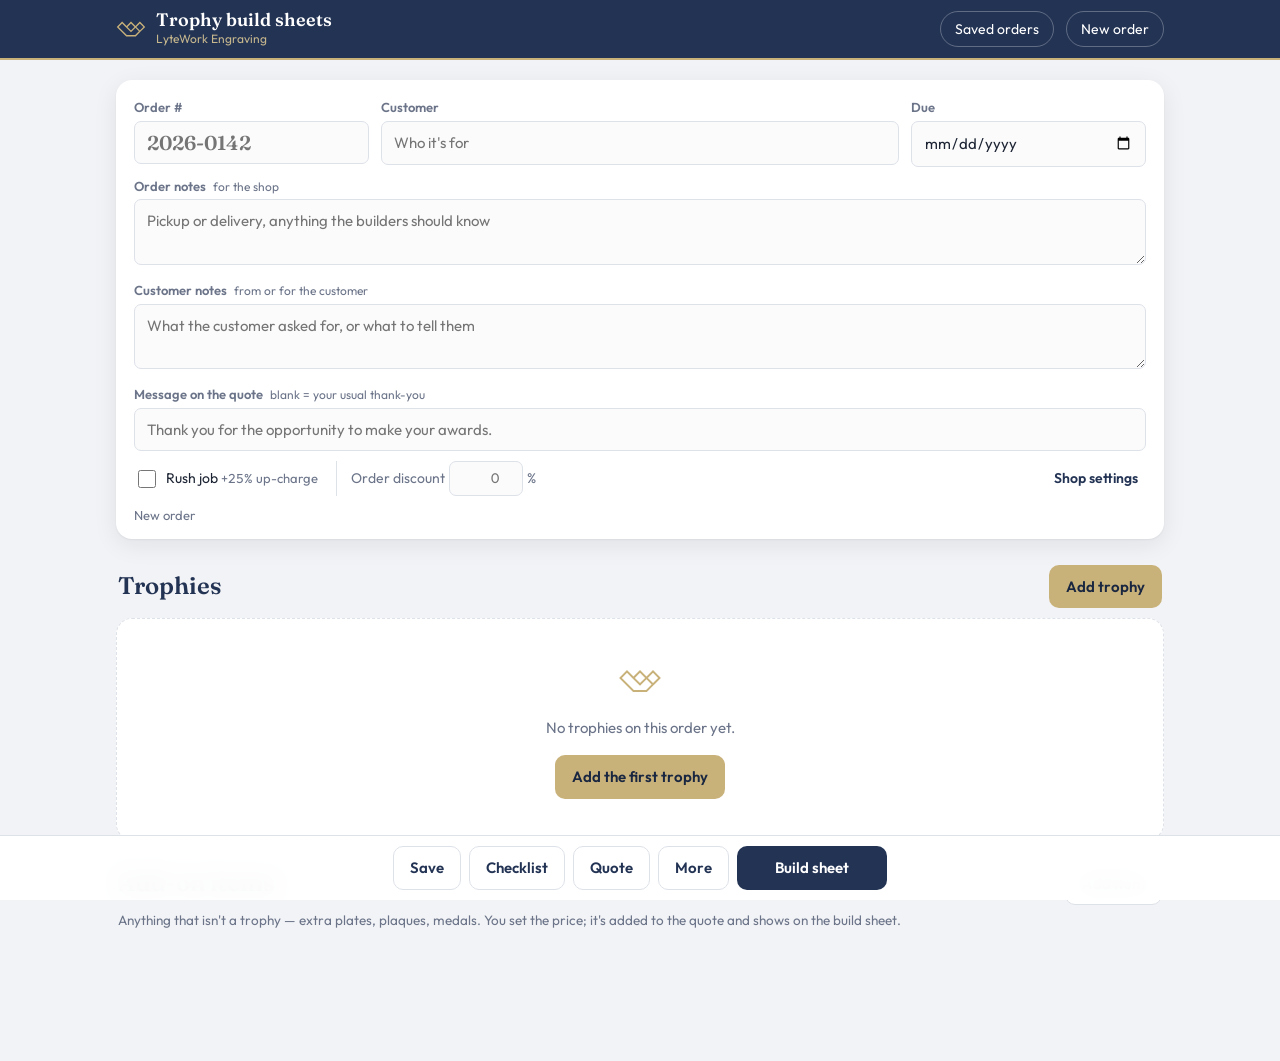
<file: index.html>
<!DOCTYPE html>
<html lang="en">
<head>
<meta charset="UTF-8">
<meta name="viewport" content="width=device-width, initial-scale=1, viewport-fit=cover">
<meta name="theme-color" content="#233354">
<meta name="robots" content="noindex, nofollow">
<meta name="apple-mobile-web-app-capable" content="yes">
<meta name="apple-mobile-web-app-status-bar-style" content="black-translucent">
<title>Trophy build sheets — LyteWork Engraving</title>
<link rel="icon" href="assets/favicon.ico">
<link rel="preconnect" href="https://fonts.googleapis.com">
<link rel="preconnect" href="https://fonts.gstatic.com" crossorigin>
<link href="https://fonts.googleapis.com/css2?family=Fraunces:opsz,wght@9..144,500;9..144,600;9..144,700&family=Outfit:wght@400;500;600;700&display=swap" rel="stylesheet">
<link rel="stylesheet" href="css/app.css">
</head>
<body>

<header class="bar">
  <div class="bar-in">
    <a class="brand" href="./" aria-label="Trophy build sheets home">
      <svg viewBox="0 0 5000 5000" aria-hidden="true"><path id="crownPath" d=""/></svg>
      <span><b>Trophy build sheets</b><small>LyteWork Engraving</small></span>
    </a>
    <button class="bar-btn" id="btnOrders"><span class="lg">Saved </span>orders</button>
    <button class="bar-btn" id="btnNew">New<span class="lg"> order</span></button>
  </div>
</header>

<main class="wrap" id="orderView">
  <section class="ticket" aria-label="Order details">
    <div class="ticket-row">
      <label class="fld fld-no"><span>Order #</span><input id="fNo" autocomplete="off" placeholder="2026-0142"></label>
      <label class="fld fld-cust"><span>Customer</span><input id="fCust" autocomplete="off" placeholder="Who it's for"></label>
      <label class="fld fld-due"><span>Due</span><input id="fDue" type="date"></label>
    </div>
    <label class="fld"><span>Order notes <small class="fld-hint">for the shop</small></span><textarea id="fNotes" rows="2" placeholder="Pickup or delivery, anything the builders should know"></textarea></label>
    <label class="fld"><span>Customer notes <small class="fld-hint">from or for the customer</small></span><textarea id="fCustNotes" rows="2" placeholder="What the customer asked for, or what to tell them"></textarea></label>
    <label class="fld"><span>Message on the quote <small class="fld-hint">blank = your usual thank-you</small></span><input id="fQuoteMsg" autocomplete="off" placeholder="Thank you for the opportunity to make your awards."></label>
    <div class="price-row">
      <label class="toggle"><input type="checkbox" id="fRush"><span>Rush job <small id="rushPct">+25% up-charge</small></span></label>
      <label class="rate">Order discount <input id="fDisc" type="number" inputmode="decimal" min="0" max="100" step="1" placeholder="0"><span>%</span></label>
      <button class="btn-text" id="btnSettings" type="button">Shop settings</button>
    </div>
    <div class="save-state" id="saveState"></div>
  </section>

  <div class="sec-head">
    <h2>Trophies <span id="trophyCount"></span></h2>
    <button class="btn btn-accent" id="btnAdd">Add trophy</button>
  </div>
  <div id="trophyList"></div>
  <section id="addonSection"><div class="sec-head"><h2>Add-on items <span id="addonCount"></span></h2><button class="btn btn-quiet" id="btnAddon">Add item</button></div><p class="addon-hint">Anything that isn't a trophy — extra plates, plaques, medals. You set the price; it's added to the quote and shows on the build sheet.</p><div id="addonList"></div></section>
  <div id="pickPreview"></div>
</main>

<nav class="actionbar" aria-label="Order actions">
  <button class="btn btn-quiet" id="btnSave">Save</button>
  <button class="btn btn-quiet" id="btnChecklist">Checklist</button>
  <button class="btn btn-quiet" id="btnQuote">Quote</button>
  <button class="btn btn-quiet" id="btnMore" aria-haspopup="menu">More</button>
  <button class="btn btn-primary" id="btnSheet">Build sheet</button>
</nav>

<section class="editor" id="editor" hidden aria-label="Edit trophy">
  <header class="ed-bar">
    <button class="ed-back" id="edBack"><svg viewBox="0 0 24 24" fill="none" stroke="currentColor" stroke-width="2.4" aria-hidden="true"><path d="M15 5l-7 7 7 7"/></svg>Order</button>
    <h2 id="edTitle">Trophy</h2>
    <button class="btn btn-accent" id="edDone">Done</button>
  </header>
  <div class="ed-body">
    <div class="ed-stage">
      <div class="ed-render" id="edRender"></div>
      <p class="ed-height" id="edHeight"></p>
    </div>
    <div class="ed-form" id="edForm"></div>
  </div>
</section>

<input type="file" id="importFile" accept=".json,application/json" hidden>
<div id="layer"></div>

<script type="module" src="js/app.js"></script>
</body>
</html>
</file>
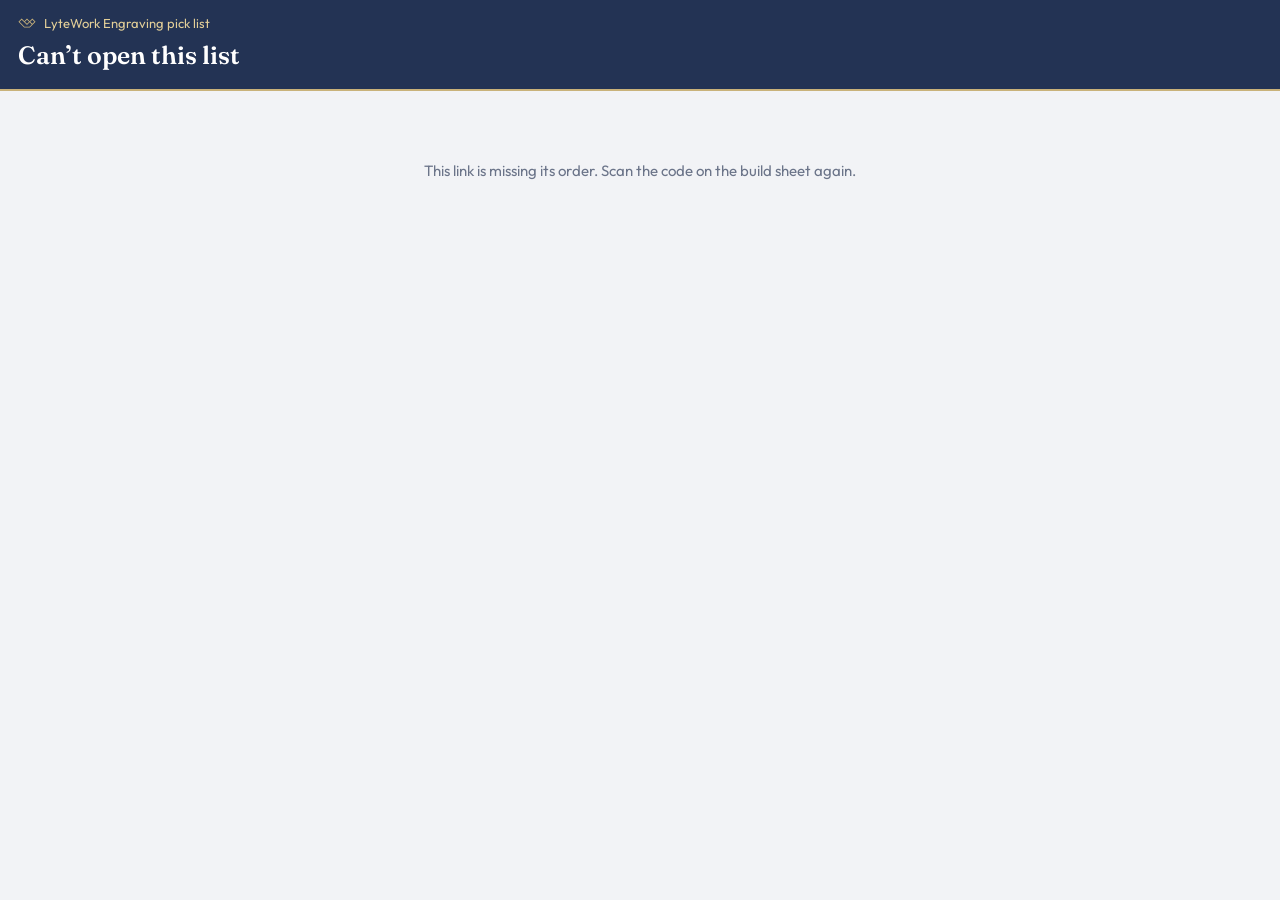
<file: checklist.html>
<!DOCTYPE html>
<html lang="en">
<head>
<meta charset="UTF-8">
<meta name="viewport" content="width=device-width, initial-scale=1, viewport-fit=cover">
<meta name="theme-color" content="#233354">
<meta name="robots" content="noindex, nofollow">
<title>Pick list — LyteWork Engraving</title>
<link rel="icon" href="assets/favicon.ico">
<link rel="preconnect" href="https://fonts.googleapis.com">
<link rel="preconnect" href="https://fonts.gstatic.com" crossorigin>
<link href="https://fonts.googleapis.com/css2?family=Fraunces:opsz,wght@9..144,600&family=Outfit:wght@400;500;600;700&display=swap" rel="stylesheet">
<link rel="stylesheet" href="css/app.css">
</head>
<body class="ck-body">
<header class="ck-head" id="ckHead"><div class="ck-brand"><svg viewBox="0 0 5000 5000" aria-hidden="true"><path id="crownPath" d=""/></svg>LyteWork Engraving pick list</div><h1>Loading…</h1></header>
<main class="ck-wrap" id="ckMain"></main>
<script type="module" src="js/checklist.js"></script>
</body>
</html>
</file>
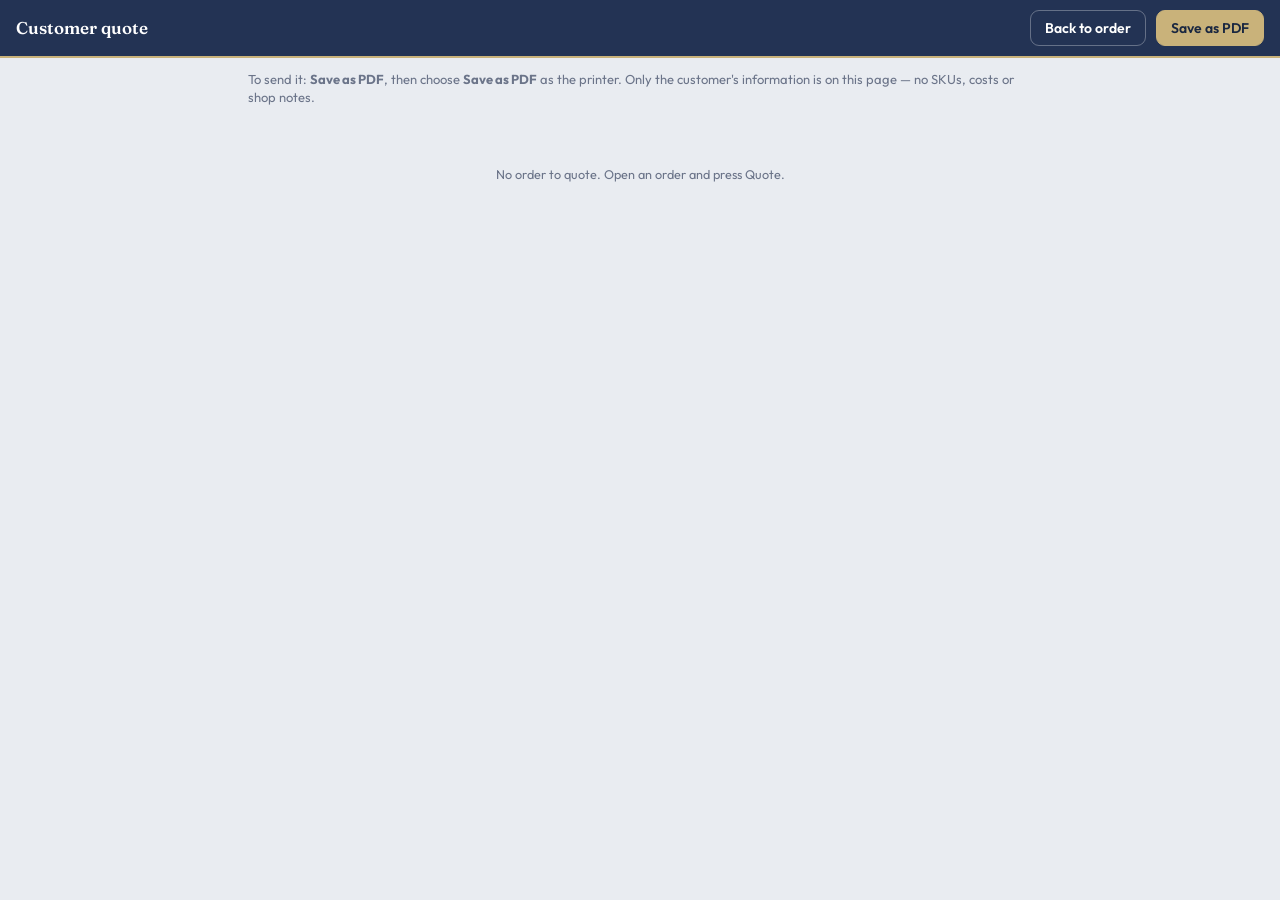
<file: quote.html>
<!DOCTYPE html>
<html lang="en">
<head>
<meta charset="UTF-8">
<meta name="viewport" content="width=device-width, initial-scale=1">
<meta name="robots" content="noindex, nofollow">
<title>Quote — LyteWork Engraving</title>
<link rel="icon" href="assets/favicon.ico">
<link rel="preconnect" href="https://fonts.googleapis.com">
<link rel="preconnect" href="https://fonts.gstatic.com" crossorigin>
<link href="https://fonts.googleapis.com/css2?family=Fraunces:opsz,wght@9..144,500;9..144,600;9..144,700&family=Outfit:wght@400;500;600;700&display=swap" rel="stylesheet">
<link rel="stylesheet" href="css/quote.css">
</head>
<body class="q-body">
<div class="toolbar no-print">
  <b>Customer quote</b>
  <a href="./">Back to order</a>
  <button class="go" id="btnPrint">Save as PDF</button>
</div>
<p class="tip no-print">To send it: <b>Save as PDF</b>, then choose <b>Save as PDF</b> as the printer. Only the customer's information is on this page — no SKUs, costs or shop notes.</p>
<div id="q"><p class="q-msg">Loading…</p></div>
<script>
  // plain script, so this works even if something else on the page fails
  document.getElementById('btnPrint').onclick = () => window.print();
</script>
<script type="module">
  import { quoteHTML } from './js/quote.js';
  import { normalizeOrder, applySettings, itemInfo } from './js/engine.js';
  import { measure } from './js/artfit.js';
  import { ART } from './js/data/figures.js';
  const box = document.getElementById('q');
  try {
    const data = JSON.parse(localStorage.getItem('tbs:quote') || 'null');
    if (!data) throw new Error('No order to quote. Open an order and press Quote.');
    if (data.settings) applySettings(data.settings);
    const order = normalizeOrder(data.order).order;
    document.title = `Quote${order.orderNo ? ' ' + order.orderNo : ''}${order.customer ? ' — ' + order.customer : ''} — LyteWork Engraving`;
    const urls = [ART.cup, ART.eagle, ...order.trophies.flatMap(t => [t.figure, t.trim, t.middle].map(r => (itemInfo(r) || {}).url))];
    await measure(urls, { timeout: 4000 });
    box.innerHTML = quoteHTML(order);
  } catch (e) {
    box.innerHTML = `<p class="q-msg">${String(e.message).replace(/</g, '&lt;')}</p>`;
  }
</script>
</body>
</html>
</file>
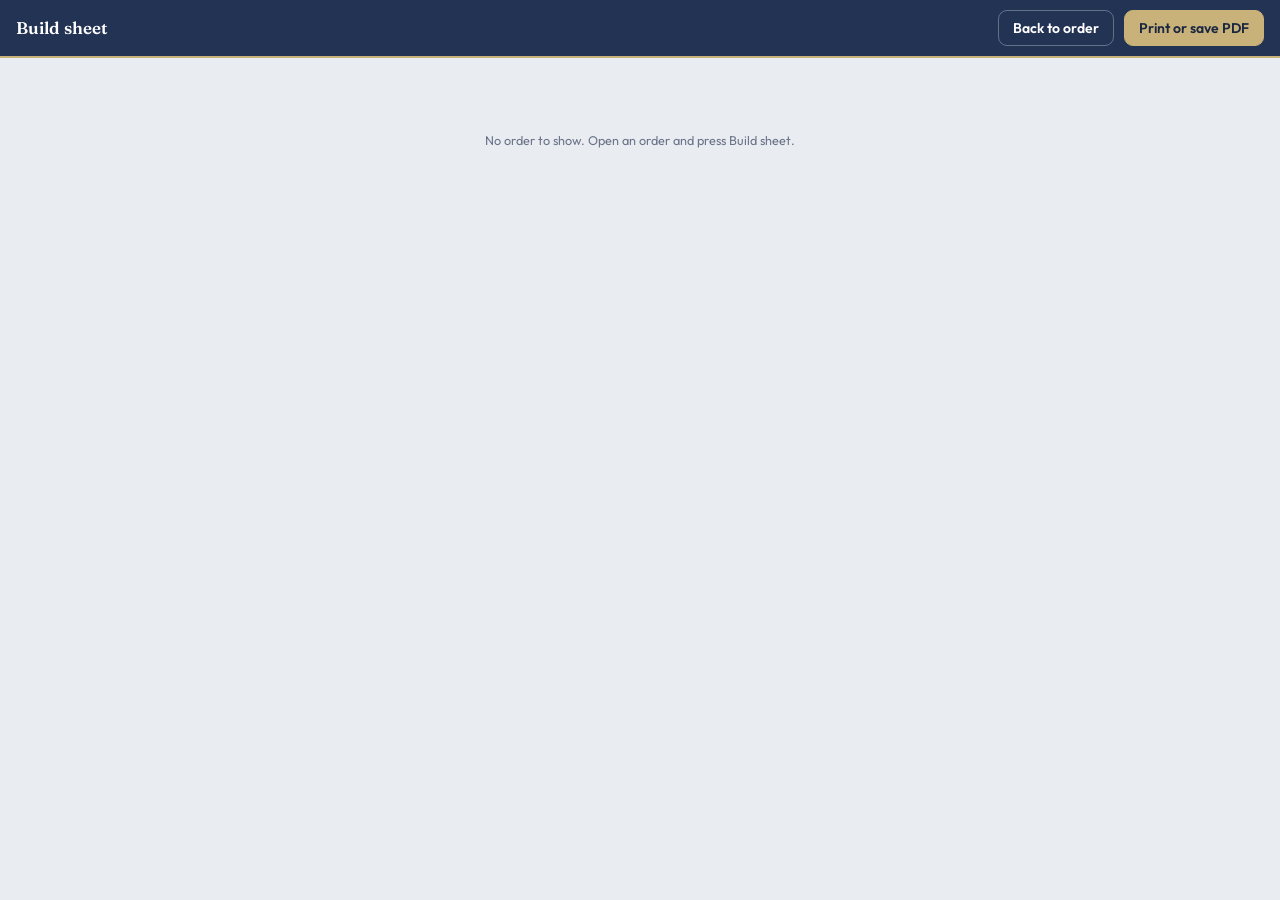
<file: sheet.html>
<!DOCTYPE html>
<html lang="en">
<head>
<meta charset="UTF-8">
<meta name="viewport" content="width=device-width, initial-scale=1">
<meta name="robots" content="noindex, nofollow">
<title>Build sheet — LyteWork Engraving</title>
<link rel="icon" href="assets/favicon.ico">
<link rel="preconnect" href="https://fonts.googleapis.com">
<link rel="preconnect" href="https://fonts.gstatic.com" crossorigin>
<link href="https://fonts.googleapis.com/css2?family=Fraunces:opsz,wght@9..144,500;9..144,600;9..144,700&family=Outfit:wght@400;500;600;700&display=swap" rel="stylesheet">
<link rel="stylesheet" href="css/sheet.css">
<style>
  .toolbar{ position:fixed; top:0; left:0; right:0; z-index:10; display:flex; align-items:center; gap:10px; padding:10px 16px;
    background:#233354; border-bottom:2px solid #c9b27a; color:#fff; font-family:var(--body); }
  .toolbar b{ font-family:var(--display); font-weight:600; font-size:17px; margin-right:auto; }
  .toolbar a,.toolbar button{ font:600 14px var(--body); border-radius:9px; padding:8px 14px; text-decoration:none; border:1px solid rgba(255,255,255,.3); background:transparent; color:#fff; cursor:pointer; }
  .toolbar button.go{ background:#c9b27a; color:#1a2740; border-color:#c9b27a; }
  .sheet-msg{ max-width:520px; margin:60px auto; text-align:center; font-family:var(--body); color:#6b7489; }
</style>
</head>
<body class="sheet-body">
<div class="toolbar no-print">
  <b>Build sheet</b>
  <a href="./">Back to order</a>
  <button class="go" id="btnPrint">Print or save PDF</button>
</div>
<div id="sheet"><p class="sheet-msg">Loading…</p></div>
<script>
  // plain script, so Print works even if something else on the page fails
  document.getElementById('btnPrint').onclick = () => window.print();
</script>
<script type="module">
  import { buildSheetHTML } from './js/buildsheet.js';
  import { decodeOrder } from './js/codec.js';
  import { normalizeOrder, applySettings, itemInfo } from './js/engine.js';
  import { measure } from './js/artfit.js';
  import { ART } from './js/data/figures.js';
  const box = document.getElementById('sheet');
  try {
    let order, checklistUrl = '';
    const hash = location.hash.slice(1);
    if (hash) {
      order = await decodeOrder(hash.replace(/^d=/, ''));
      checklistUrl = new URL('checklist.html', location.href).href + '#' + hash.replace(/^d=/, '');
    } else {
      const data = JSON.parse(localStorage.getItem('tbs:sheet') || 'null');
      if (!data) throw new Error('No order to show. Open an order and press Build sheet.');
      if (data.settings) applySettings(data.settings);
      order = normalizeOrder(data.order).order;
      checklistUrl = data.checklistUrl || '';
    }
    document.title = `Build sheet${order.orderNo ? ' ' + order.orderNo : ''}${order.customer ? ' — ' + order.customer : ''}`;
    // measure the figure pictures first so they sit right on their cups and columns
    const urls = [ART.cup, ART.eagle, ...order.trophies.flatMap(t => [t.figure, t.trim, t.middle].map(r => (itemInfo(r) || {}).url))];
    await measure(urls, { timeout: 4000 });
    box.innerHTML = buildSheetHTML(order, { checklistUrl });
  } catch (e) {
    box.innerHTML = `<p class="sheet-msg">${String(e.message).replace(/</g, '&lt;')}</p>`;
  }
</script>
</body>
</html>
</file>
<file: css/app.css>
/* ==========================================================================
   Trophy Build Sheets — app styles
   ========================================================================== */
:root{
  --navy:#233354; --navy-deep:#1a2740; --navy-soft:#34466e;
  --gold:#c9b27a; --gold-bright:#e3cf98; --gold-soft:#f3ecd9; --gold-deep:#8f7440;
  --ink:#1d2433; --muted:#6b7489; --line:#dde1e8; --line-soft:#eceef2;
  --paper:#f2f3f6; --white:#fff; --warn:#9a5b12; --warn-bg:#fdf4e4; --ok:#2f6f4a; --danger:#a13a2c;
  --display:'Fraunces',Georgia,serif;
  --body:'Outfit',-apple-system,BlinkMacSystemFont,'Segoe UI',sans-serif;
  --r-lg:16px; --r:10px; --r-sm:7px;
  --shadow:0 1px 2px rgba(20,30,55,.06),0 6px 24px rgba(20,30,55,.08);
  --ease:.2s cubic-bezier(.4,.1,.2,1);
  --bar-h:58px;
}
*{ box-sizing:border-box; }
html{ -webkit-text-size-adjust:100%; }
body{ margin:0; font-family:var(--body); font-size:15px; line-height:1.45; color:var(--ink); background:var(--paper);
  font-variant-numeric:tabular-nums; }
button,input,select,textarea{ font:inherit; color:inherit; }
button{ cursor:pointer; }
:focus-visible{ outline:2.5px solid var(--gold); outline-offset:2px; }
[hidden]{ display:none !important; }
h1,h2,h3{ margin:0; color:var(--navy); }
.sr{ position:absolute; width:1px; height:1px; overflow:hidden; clip:rect(0 0 0 0); }

/* ---------- top bar ---------- */
.bar{ position:sticky; top:0; z-index:30; background:var(--navy); color:#fff; border-bottom:2px solid var(--gold);
  padding-top:env(safe-area-inset-top,0px); }
.bar-in{ max-width:1080px; margin:0 auto; height:var(--bar-h); padding:0 16px; display:flex; align-items:center; gap:12px; }
.brand{ display:flex; align-items:center; gap:10px; color:#fff; text-decoration:none; margin-right:auto; min-width:0; }
.brand svg{ width:30px; height:30px; fill:var(--gold); flex:0 0 auto; }
.brand b{ display:block; font-family:var(--display); font-weight:600; font-size:18px; line-height:1.1; white-space:nowrap; }
.brand small{ display:block; font-size:12px; color:var(--gold-bright); opacity:.85; }
.bar-btn{ background:transparent; border:1px solid rgba(255,255,255,.28); color:#fff; border-radius:999px; padding:7px 14px; font-size:14px; white-space:nowrap; }
.bar-btn:hover{ border-color:var(--gold); color:var(--gold-bright); }

/* ---------- buttons ---------- */
.btn{ display:inline-flex; align-items:center; justify-content:center; gap:8px; border-radius:var(--r); padding:10px 16px;
  font-weight:600; font-size:15px; border:1px solid transparent; transition:background var(--ease),border-color var(--ease); white-space:nowrap; }
.btn svg{ width:18px; height:18px; flex:0 0 auto; }
.btn-primary{ background:var(--navy); color:#fff; }
.btn-primary:hover{ background:var(--navy-deep); }
.btn-accent{ background:var(--gold); color:var(--navy-deep); }
.btn-accent:hover{ background:var(--gold-bright); }
.btn-quiet{ background:var(--white); border-color:var(--line); color:var(--navy); }
.btn-quiet:hover{ border-color:var(--navy-soft); }
.btn-text{ background:none; border:0; color:var(--navy); padding:6px 8px; font-weight:600; }
.btn-text:hover{ text-decoration:underline; }
.btn-danger{ color:var(--danger); }
.btn-sm{ padding:6px 11px; font-size:13.5px; border-radius:var(--r-sm); }

/* ---------- order screen ---------- */
.wrap{ max-width:1080px; margin:0 auto; padding:20px 16px 120px; }
.ticket{ background:var(--white); border-radius:var(--r-lg); box-shadow:var(--shadow); padding:18px 18px 14px; }
.ticket-row{ display:grid; grid-template-columns:minmax(120px,1fr) 2.2fr minmax(150px,1fr); gap:12px; }
.fld{ display:block; margin-bottom:10px; }
.fld > span{ display:block; font-size:13px; font-weight:600; color:var(--muted); margin-bottom:4px; }
.fld input,.fld textarea,.fld select,.inp{ width:100%; padding:10px 12px; border:1px solid var(--line); border-radius:var(--r-sm); background:#fbfbfc; }
.fld input:focus,.fld textarea:focus,.fld select:focus,.inp:focus{ outline:none; border-color:var(--navy-soft); background:#fff; box-shadow:0 0 0 3px rgba(201,178,122,.35); }
.fld textarea{ resize:vertical; min-height:44px; }
#fNo{ font-family:var(--display); font-weight:600; font-size:20px; color:var(--navy); padding:6px 12px; }
.price-row{ display:flex; flex-wrap:wrap; align-items:center; gap:10px 18px; margin:2px 0 10px; font-size:14px; color:var(--muted); }
.price-row .toggle{ display:inline-flex; align-items:center; gap:7px; cursor:pointer; color:var(--ink); }
.price-row .toggle input{ width:18px; height:18px; accent-color:var(--navy); }
.price-row .toggle small{ color:var(--muted); font-size:13px; }
.price-row .rate{ display:inline-flex; align-items:center; gap:4px; padding-left:14px; border-left:1px solid var(--line); }
.price-row .rate input{ width:74px; padding:6px 8px; border:1px solid var(--line); border-radius:var(--r-sm); background:#fbfbfc; text-align:right; }
.price-row .btn-text{ margin-left:auto; font-size:14px; }
.pl-price{ margin-top:12px; border-top:1px solid var(--line); padding-top:10px; }
.pl-price table{ width:100%; border-collapse:collapse; font-size:14px; }
.pl-price td{ padding:4px 2px; border-bottom:1px solid var(--line-soft); }
.pl-price td.n{ text-align:right; white-space:nowrap; }
.pl-price tfoot td{ font-weight:700; color:var(--navy); border-bottom:0; padding-top:8px; }
.set-grid{ display:grid; grid-template-columns:1fr 1fr; gap:10px 14px; }
.set-grid .fld{ margin:0; }
.set-mins{ display:grid; grid-template-columns:repeat(auto-fill,minmax(130px,1fr)); gap:8px; }
.set-mins label{ display:flex; flex-direction:column; font-size:12.5px; color:var(--muted); gap:3px; }
.set-mins input{ padding:7px 8px; border:1px solid var(--line); border-radius:var(--r-sm); background:#fbfbfc; }
.dialog.wide{ width:min(620px,calc(100vw - 24px)); }
.dialog h4{ margin:16px 0 8px; font-size:14.5px; color:var(--navy); }
.save-state{ font-size:13px; color:var(--muted); display:flex; align-items:center; gap:6px; }
.save-state.dirty{ color:var(--warn); }
.save-state i{ width:7px; height:7px; border-radius:50%; background:currentColor; display:inline-block; }

.sec-head{ display:flex; align-items:center; justify-content:space-between; gap:12px; margin:26px 2px 10px; }
.sec-head h2{ font-family:var(--display); font-weight:600; font-size:24px; }
.sec-head h2 span{ font-family:var(--body); font-size:15px; font-weight:500; color:var(--muted); margin-left:6px; }

.t-row{ display:grid; grid-template-columns:96px 1fr auto; gap:14px; align-items:center; background:var(--white);
  border-radius:var(--r-lg); padding:10px 14px 10px 10px; margin-bottom:10px; box-shadow:var(--shadow); cursor:pointer;
  border:1px solid transparent; transition:border-color var(--ease); }
.t-row:hover{ border-color:var(--gold); }
.t-thumb{ height:120px; border-radius:12px; background:radial-gradient(ellipse at 50% 35%,#fff 0%,#e9ecf1 80%); display:flex; align-items:flex-end; justify-content:center; padding:6px 4px 4px; }
.t-thumb svg{ width:100%; height:100%; }
.t-main{ min-width:0; }
.t-title{ display:flex; align-items:baseline; gap:10px; flex-wrap:wrap; }
.t-title h3{ font-family:var(--display); font-weight:600; font-size:19px; }
.t-qty{ font-weight:700; color:var(--gold-deep); font-size:15px; }
.t-type{ color:var(--muted); font-size:13.5px; }
.t-sum{ margin:3px 0 0; font-size:14px; color:var(--ink); }
.t-warn{ margin:5px 0 0; font-size:13px; color:var(--warn); }
.t-actions{ display:flex; flex-direction:column; gap:4px; align-items:flex-end; }
.empty{ text-align:center; padding:40px 20px; background:var(--white); border-radius:var(--r-lg); border:1.5px dashed var(--line); }
.empty svg{ width:44px; height:44px; fill:var(--gold); }
.empty p{ color:var(--muted); margin:8px 0 16px; }

.pick-prev{ margin-top:18px; background:var(--white); border-radius:var(--r-lg); box-shadow:var(--shadow); }
.pick-prev summary{ list-style:none; cursor:pointer; padding:14px 18px; display:flex; align-items:center; justify-content:space-between; gap:12px; }
.pick-prev summary::-webkit-details-marker{ display:none; }
.pick-prev summary b{ font-family:var(--display); font-weight:600; color:var(--navy); font-size:18px; }
.pick-prev summary span{ color:var(--muted); font-size:14px; }
.pick-prev summary::after{ content:''; width:9px; height:9px; border-right:2px solid var(--navy); border-bottom:2px solid var(--navy); transform:rotate(45deg); transition:transform var(--ease); flex:0 0 auto; }
.pick-prev[open] summary::after{ transform:rotate(-135deg); }
.pick-body{ padding:0 18px 16px; }
.pl-grp{ font-size:13px; font-weight:700; color:var(--gold-deep); margin:12px 0 4px; }
.pl-row{ display:grid; grid-template-columns:40px 1fr auto; gap:10px; padding:5px 0; border-bottom:1px solid var(--line-soft); font-size:14px; }
.pl-row b{ text-align:right; color:var(--navy); }
.pl-row code, .sku-t{ font-family:var(--body); font-weight:600; font-size:13px; color:var(--ink); letter-spacing:.02em; }
.sku-none{ color:#a3a9b7; font-weight:400; font-size:12.5px; }
.pl-cost{ margin-top:12px; padding:10px 12px; background:var(--gold-soft); border-radius:var(--r-sm); font-size:13.5px; }
.pl-warn{ margin-top:12px; padding:10px 12px; background:var(--warn-bg); border-radius:var(--r-sm); font-size:13.5px; color:var(--warn); }
.pl-warn ul{ margin:4px 0 0; padding-left:18px; }

.actionbar{ position:fixed; left:0; right:0; bottom:0; z-index:25; background:rgba(255,255,255,.94); backdrop-filter:blur(10px); -webkit-backdrop-filter:blur(10px);
  border-top:1px solid var(--line); padding:10px 16px calc(10px + env(safe-area-inset-bottom,0px)); display:flex; gap:8px; justify-content:center; }
.actionbar .btn-primary{ min-width:150px; }

/* ---------- menus, dialogs, toast ---------- */
.menu{ position:fixed; z-index:60; background:var(--white); border-radius:var(--r); box-shadow:0 12px 40px rgba(20,30,55,.22); padding:6px; min-width:230px; }
.menu button{ display:flex; width:100%; text-align:left; background:none; border:0; padding:10px 12px; border-radius:var(--r-sm); gap:10px; align-items:center; }
.menu button:hover{ background:var(--paper); }
.menu button small{ display:block; color:var(--muted); font-size:12.5px; }
.scrim{ position:fixed; inset:0; z-index:50; background:rgba(20,28,48,.45); }
.dialog{ position:fixed; z-index:55; left:50%; top:50%; transform:translate(-50%,-50%); width:min(440px,calc(100vw - 32px)); max-height:calc(100vh - 40px); overflow:auto;
  background:var(--white); border-radius:var(--r-lg); padding:20px; box-shadow:0 24px 70px rgba(20,30,55,.35); }
.dialog h3{ font-family:var(--display); font-weight:600; font-size:21px; margin-bottom:6px; }
.dialog p{ color:var(--muted); margin:0 0 14px; font-size:14px; }
.dialog .row{ display:flex; gap:8px; justify-content:flex-end; margin-top:14px; }
.toast{ position:fixed; z-index:70; left:50%; bottom:calc(84px + env(safe-area-inset-bottom,0px)); transform:translateX(-50%); background:var(--navy-deep); color:#fff;
  padding:10px 18px; border-radius:999px; font-size:14px; box-shadow:0 8px 24px rgba(0,0,0,.25); max-width:calc(100vw - 32px); }

/* drawer (saved orders) */
.drawer{ position:fixed; z-index:55; top:0; right:0; bottom:0; width:min(460px,100vw); background:var(--paper); display:flex; flex-direction:column; box-shadow:-10px 0 40px rgba(20,30,55,.25);
  padding-top:env(safe-area-inset-top,0px); }
.drawer-head{ display:flex; align-items:center; gap:10px; padding:16px; background:var(--white); border-bottom:1px solid var(--line); }
.drawer-head h3{ font-family:var(--display); font-weight:600; font-size:21px; margin-right:auto; }
.drawer-search{ padding:12px 16px 4px; }
.drawer-list{ flex:1; overflow:auto; padding:8px 16px 24px; }
.o-row{ background:var(--white); border-radius:var(--r); padding:12px 14px; margin-bottom:8px; border:1px solid var(--line); }
.o-row b{ font-family:var(--display); font-weight:600; color:var(--navy); font-size:17px; }
.o-row .o-meta{ color:var(--muted); font-size:13.5px; margin:2px 0 8px; }
.o-row .o-btns{ display:flex; gap:6px; flex-wrap:wrap; }
.o-empty{ color:var(--muted); text-align:center; padding:30px 10px; }

/* ---------- editor ---------- */
.editor{ position:fixed; inset:0; z-index:40; background:var(--paper); display:flex; flex-direction:column; }
.ed-bar{ display:flex; align-items:center; gap:12px; padding:calc(10px + env(safe-area-inset-top,0px)) 16px 10px; background:var(--navy); color:#fff; border-bottom:2px solid var(--gold); }
.ed-bar h2{ color:#fff; font-family:var(--display); font-weight:600; font-size:19px; margin-right:auto; white-space:nowrap; overflow:hidden; text-overflow:ellipsis; }
.ed-back{ display:inline-flex; align-items:center; gap:4px; background:none; border:0; color:var(--gold-bright); font-weight:600; padding:6px 4px; }
.ed-back svg{ width:18px; height:18px; }
.ed-bar .btn-accent{ padding:8px 18px; }
.ed-body{ flex:1; min-height:0; display:grid; grid-template-columns:minmax(300px,42%) 1fr; }
.ed-stage{ position:relative; background:radial-gradient(ellipse at 50% 30%,#ffffff 0%,#eef0f4 55%,#dfe3ea 100%); display:flex; flex-direction:column; align-items:center; justify-content:flex-end; padding:18px 18px 16px; min-height:0; }
.ed-render{ flex:1; width:100%; min-height:0; display:flex; align-items:flex-end; justify-content:center; }
.ed-render svg{ width:100%; height:100%; max-height:100%; }
.ed-height{ margin:8px 0 0; font-size:14px; color:var(--muted); }
.ed-height b{ color:var(--navy); font-family:var(--display); font-size:22px; font-weight:600; margin-right:4px; }
.ed-form{ overflow:auto; background:var(--white); padding:6px 22px 60px; -webkit-overflow-scrolling:touch; }
.sect{ padding:18px 0; border-bottom:1px solid var(--line-soft); }
.sect:last-child{ border-bottom:0; }
.sect > h4{ margin:0 0 10px; font-size:15px; color:var(--navy); font-weight:700; display:flex; align-items:baseline; gap:8px; }
.sect > h4 small{ font-weight:400; color:var(--muted); font-size:13px; }
.two{ display:grid; grid-template-columns:1fr auto; gap:12px; align-items:end; }

.types{ display:grid; grid-template-columns:repeat(auto-fill,minmax(92px,1fr)); gap:8px; }
.type-card{ background:#fbfbfc; border:1.5px solid var(--line); border-radius:var(--r); padding:6px 4px 7px; display:flex; flex-direction:column; align-items:center; gap:3px; font-size:12.5px; line-height:1.2; text-align:center; color:var(--ink); }
.type-card .tc-art{ height:62px; width:100%; display:flex; align-items:flex-end; justify-content:center; }
.type-card .tc-art svg{ height:100%; width:100%; }
.type-card .tc-art.txt{ align-items:center; font-family:var(--display); color:var(--gold-deep); font-size:26px; }
.type-card[aria-pressed="true"]{ border-color:var(--navy); background:var(--gold-soft); box-shadow:inset 0 0 0 1px var(--navy); font-weight:600; }

.chips{ display:flex; flex-wrap:wrap; gap:8px; }
.chip{ border:1.5px solid var(--line); background:#fbfbfc; border-radius:999px; padding:8px 14px; font-size:14px; }
.chip[aria-pressed="true"]{ border-color:var(--navy); background:var(--navy); color:#fff; }
.chip small{ opacity:.75; margin-left:4px; }
.swatches{ display:flex; flex-wrap:wrap; gap:10px; }
.swatch{ display:flex; flex-direction:column; align-items:center; gap:4px; background:none; border:0; padding:0; font-size:12.5px; color:var(--muted); }
.swatch i{ width:44px; height:44px; border-radius:50%; background-size:cover; background-position:center; box-shadow:inset 0 0 0 1px rgba(0,0,0,.15); border:3px solid #fff; outline:1.5px solid var(--line); }
.swatch[aria-pressed="true"]{ color:var(--navy); font-weight:700; }
.swatch[aria-pressed="true"] i{ outline:2.5px solid var(--navy); }

.stepper{ display:inline-flex; align-items:center; border:1.5px solid var(--line); border-radius:var(--r); overflow:hidden; background:#fbfbfc; }
.stepper button{ width:42px; height:42px; border:0; background:none; font-size:22px; color:var(--navy); line-height:1; }
.stepper button:disabled{ color:#c3c8d2; cursor:default; }
.stepper output{ min-width:58px; text-align:center; font-family:var(--display); font-weight:600; font-size:20px; color:var(--navy); }
.stepper input{ width:64px; border:0; background:transparent; text-align:center; font-family:var(--display); font-weight:600; font-size:20px; color:var(--navy); padding:0; -moz-appearance:textfield; appearance:textfield; }
.stepper input::-webkit-outer-spin-button,.stepper input::-webkit-inner-spin-button{ -webkit-appearance:none; margin:0; }
.stepper input:focus{ outline:none; background:#fff; box-shadow:inset 0 -2px 0 var(--gold); }
.stepper .unit{ font-family:var(--display); font-weight:600; font-size:20px; color:var(--navy); margin:0 6px 0 -4px; }
.height-row{ display:flex; align-items:center; gap:14px; flex-wrap:wrap; margin-bottom:10px; }
.height-row label{ min-width:120px; font-size:14px; color:var(--ink); }
.height-row .range{ font-size:12.5px; color:var(--muted); }

.pick-tile{ display:flex; align-items:center; gap:12px; width:100%; text-align:left; background:#fbfbfc; border:1.5px solid var(--line); border-radius:var(--r); padding:8px 12px 8px 8px; }
.pick-tile:hover{ border-color:var(--navy-soft); }
.pick-tile .pt-img{ width:54px; height:54px; border-radius:8px; background:#eef0f4 center/contain no-repeat; flex:0 0 auto; display:flex; align-items:center; justify-content:center; color:var(--muted); font-size:12px; }
.pick-tile b{ display:block; color:var(--navy); }
.pick-tile span{ font-size:13px; color:var(--muted); }
.pick-tile .pt-go{ margin-left:auto; color:var(--navy); font-weight:600; font-size:14px; }
.inline-fields{ display:flex; gap:10px; margin-top:10px; flex-wrap:wrap; align-items:end; }
.inline-fields .fld{ margin:0; }

.plates-wrap{ overflow-x:auto; margin:0 -4px; padding:0 4px; }
.plates-t{ width:100%; border-collapse:collapse; min-width:520px; }
.plates-t th{ text-align:left; font-size:12.5px; color:var(--muted); font-weight:600; padding:0 4px 4px; }
.plates-t th button{ font-size:12px; font-weight:600; background:none; border:0; color:var(--gold-deep); padding:0 0 0 6px; }
.plates-t td{ padding:3px 4px; }
.plates-t td:first-child{ width:26px; color:var(--muted); font-size:13px; text-align:right; }
.plates-t input{ width:100%; padding:8px 9px; border:1px solid var(--line); border-radius:6px; text-transform:uppercase; font-family:'Times New Roman',Times,serif; font-weight:700; font-size:14px; background:#fbfbfc; }
.plates-t input:focus{ outline:none; border-color:var(--navy-soft); background:#fff; }

.extras-row{ display:grid; grid-template-columns:70px 1fr 120px 36px; gap:6px; margin-bottom:6px; }
.extras-row input{ padding:8px 9px; border:1px solid var(--line); border-radius:6px; background:#fbfbfc; min-width:0; }
.icon-btn{ border:0; background:none; color:var(--muted); border-radius:6px; }
.icon-btn:hover{ color:var(--danger); background:var(--paper); }

.parts-t{ width:100%; border-collapse:collapse; font-size:14px; }
.parts-t td{ padding:5px 4px; border-bottom:1px solid var(--line-soft); vertical-align:top; }
.parts-t td:first-child{ width:34px; text-align:right; font-weight:700; color:var(--navy); }
.parts-t td:last-child{ text-align:right; white-space:nowrap; }
.warn-box{ background:var(--warn-bg); color:var(--warn); border-radius:var(--r-sm); padding:10px 12px; font-size:13.5px; margin-top:10px; }
.warn-box ul{ margin:0; padding-left:18px; }
.cost-line{ margin-top:10px; font-size:13.5px; color:var(--muted); }
.cost-line b{ color:var(--ink); }

/* picker */
.picker{ position:fixed; z-index:56; inset:max(20px,env(safe-area-inset-top)) max(20px,4vw) 20px; margin:auto; max-width:900px; background:var(--white); border-radius:var(--r-lg);
  display:flex; flex-direction:column; overflow:hidden; box-shadow:0 24px 70px rgba(20,30,55,.35); }
.pk-head{ padding:14px 16px 10px; border-bottom:1px solid var(--line); }
.pk-top{ display:flex; align-items:center; gap:10px; margin-bottom:10px; }
.pk-top h3{ font-family:var(--display); font-weight:600; font-size:21px; margin-right:auto; }
.pk-cats{ display:flex; gap:6px; overflow-x:auto; padding:8px 0 2px; scrollbar-width:none; }
.pk-cats .chip{ padding:6px 12px; font-size:13.5px; white-space:nowrap; }
.pk-grid{ flex:1; overflow:auto; padding:14px 16px 20px; display:grid; grid-template-columns:repeat(auto-fill,minmax(118px,1fr)); gap:10px; align-content:start; }
.pk-item{ background:#fbfbfc; border:1.5px solid var(--line); border-radius:var(--r); padding:8px 6px; display:flex; flex-direction:column; align-items:center; gap:6px; font-size:13px; line-height:1.2; text-align:center; }
.pk-item:hover{ border-color:var(--navy-soft); }
.pk-item[aria-pressed="true"]{ border-color:var(--navy); background:var(--gold-soft); }
.pk-item .pi-img{ width:100%; height:92px; display:flex; align-items:center; justify-content:center; background:center/contain no-repeat; }
.pk-item .pi-img img{ max-width:100%; max-height:100%; object-fit:contain; }
.pk-item small{ color:var(--muted); font-size:11.5px; }
.pk-custom{ padding:16px; }
.pk-custom .img-drop{ display:flex; align-items:center; gap:12px; }
.pk-custom .img-drop i{ width:72px; height:72px; border-radius:10px; background:#eef0f4 center/contain no-repeat; border:1.5px dashed var(--line); }

/* catalog products */
.cat-grid{ display:grid; grid-template-columns:repeat(auto-fill,minmax(130px,1fr)); gap:8px; max-height:360px; overflow:auto; padding:2px; }
.opt-selects{ display:grid; grid-template-columns:repeat(auto-fit,minmax(160px,1fr)); gap:10px; margin-top:12px; }

/* ---------- phone / narrow ---------- */
@media (max-width:760px){
  .price-row .rate{ border-left:0; padding-left:0; }
  .ticket-row{ grid-template-columns:1fr 1fr; }
  .ticket-row .fld-cust{ grid-column:1 / -1; order:-1; }
  .t-row{ grid-template-columns:72px 1fr; padding:10px; }
  .t-thumb{ height:100px; }
  .t-actions{ grid-column:1 / -1; flex-direction:row; justify-content:flex-end; border-top:1px solid var(--line-soft); padding-top:6px; }
  .ed-body{ display:block; overflow:auto; -webkit-overflow-scrolling:touch; }
  .ed-stage{ height:52vh; }
  .ed-form{ overflow:visible; padding:4px 16px 80px; }
  .actionbar{ justify-content:stretch; }
  .actionbar{ gap:6px; padding-left:10px; padding-right:10px; }
  .actionbar .btn{ flex:1; padding:10px 4px; font-size:13px; }
  .actionbar .btn-primary{ min-width:0; flex:1.4; }
  .brand small{ display:none; }
  .bar-btn{ padding:6px 11px; font-size:13px; }
  .bar-btn .lg{ display:none; }
  #btnOrders{ text-transform:capitalize; }
  .brand b{ font-size:16px; }
  .picker{ inset:env(safe-area-inset-top,0px) 0 0; border-radius:0; }
}
@media (prefers-reduced-motion:reduce){ *{ transition:none !important; } }

/* ==========================================================================
   Phone checklist
   ========================================================================== */
.ck-body{ background:var(--paper); }
.ck-head{ background:var(--navy); color:#fff; padding:calc(14px + env(safe-area-inset-top,0px)) 18px 16px; border-bottom:2px solid var(--gold); position:sticky; top:0; z-index:5; }
.ck-head .ck-brand{ display:flex; align-items:center; gap:8px; font-size:13px; color:var(--gold-bright); }
.ck-head .ck-brand svg{ width:18px; height:18px; fill:var(--gold); }
.ck-head h1{ color:#fff; font-family:var(--display); font-weight:600; font-size:25px; margin-top:4px; }
.ck-head p{ margin:2px 0 0; color:#d5dbe8; font-size:14px; }
.ck-prog{ display:flex; align-items:center; gap:10px; margin-top:12px; font-size:14px; }
.ck-prog .track{ flex:1; height:8px; background:rgba(255,255,255,.18); border-radius:99px; overflow:hidden; }
.ck-prog .fill{ height:100%; background:var(--gold); border-radius:99px; transition:width .25s ease; }
.ck-wrap{ max-width:640px; margin:0 auto; padding:14px 12px 60px; }
.ck-strip{ display:flex; gap:10px; overflow-x:auto; padding:4px 2px 12px; }
.ck-strip figure{ margin:0; flex:0 0 auto; width:84px; text-align:center; font-size:12px; }
.ck-strip .art{ height:110px; background:radial-gradient(ellipse at 50% 35%,#fff 0%,#e6e9ef 85%); border-radius:12px; padding:4px; display:flex; align-items:flex-end; }
.ck-strip svg{ width:100%; height:100%; }
.ck-grp{ margin:16px 4px 6px; font-size:14px; font-weight:700; color:var(--gold-deep); }
.ck-item{ display:grid; grid-template-columns:34px 44px 1fr; gap:6px; align-items:center; width:100%; text-align:left; background:var(--white); border:0; border-radius:12px; padding:12px 12px; margin-bottom:6px; box-shadow:0 1px 2px rgba(20,30,55,.06); }
.ck-item .cb{ width:26px; height:26px; border-radius:7px; border:2px solid var(--navy); display:flex; align-items:center; justify-content:center; }
.ck-item .cb svg{ width:16px; height:16px; stroke:#fff; opacity:0; }
.ck-item .q{ font-family:var(--display); font-weight:600; font-size:22px; color:var(--navy); text-align:right; padding-right:6px; }
.ck-item .n{ font-size:15px; line-height:1.3; }
.ck-item .n small{ display:block; color:var(--muted); font-size:13px; font-weight:600; letter-spacing:.02em; }
.ck-item[aria-checked="true"]{ background:#eef4ef; }
.ck-item[aria-checked="true"] .cb{ background:var(--ok); border-color:var(--ok); }
.ck-item[aria-checked="true"] .cb svg{ opacity:1; }
.ck-item[aria-checked="true"] .n,.ck-item[aria-checked="true"] .q{ color:#7c8a80; text-decoration:line-through; }
.ck-tube .n .bar{ display:flex; height:16px; margin-top:6px; border:1px solid var(--navy); border-radius:4px; overflow:hidden; font-size:11px; font-weight:700; color:var(--navy); }
.ck-tube .bar span{ display:flex; align-items:center; justify-content:center; background:var(--gold-soft); border-right:1px solid var(--navy); white-space:nowrap; min-width:0; overflow:hidden; }
.ck-tube .bar span.rest{ background:repeating-linear-gradient(135deg,#eef0f4 0 4px,#fff 4px 8px); color:#9aa1b0; border-right:0; }
.ck-foot{ display:flex; justify-content:center; gap:10px; margin-top:22px; }
.ck-msg{ padding:40px 20px; text-align:center; color:var(--muted); }

.fld-hint{ font-weight:400; color:var(--muted); font-size:12px; margin-left:4px; }
.pk-mine{ display:flex; flex-direction:column; gap:4px; }
.pk-mine .pk-item{ flex:1; }
.pk-del{ border:0; background:none; color:var(--danger); font-size:12.5px; font-weight:600; padding:2px; }
.pk-del:hover{ text-decoration:underline; }

/* ---------- add-on items ---------- */
.addon-hint{ margin:-4px 2px 10px; color:var(--muted); font-size:13.5px; }
.addon{ display:grid; grid-template-columns:96px 1fr 210px; gap:14px; background:var(--white); border-radius:var(--r-lg); padding:12px; margin-bottom:10px; box-shadow:var(--shadow); }
.addon-img{ height:96px; border-radius:10px; background:#eef0f4; border:1.5px dashed var(--line); display:flex; align-items:center; justify-content:center; cursor:pointer; overflow:hidden; color:var(--muted); font-size:13px; font-weight:600; }
.addon-img:hover{ border-color:var(--navy-soft); }
.addon-img img{ max-width:100%; max-height:100%; object-fit:contain; }
.addon-main{ display:flex; flex-direction:column; gap:6px; min-width:0; }
.addon-main .inp{ padding:8px 10px; }
.addon-name{ font-weight:600; color:var(--navy); }
.addon-main textarea{ resize:vertical; min-height:40px; }
.addon-nums{ display:grid; grid-template-columns:1fr 1fr; gap:6px 8px; align-content:start; }
.addon-nums label{ font-size:12.5px; font-weight:600; color:var(--muted); display:flex; flex-direction:column; gap:3px; }
.addon-nums .inp{ padding:7px 8px; }
.addon-total{ grid-column:1 / -1; text-align:right; font-family:var(--display); font-weight:600; font-size:18px; color:var(--navy); }
.addon-btns{ grid-column:1 / -1; display:flex; justify-content:flex-end; gap:4px; }
.addon-btns .btn-text{ font-size:13px; padding:2px 6px; }
#addonSection .sec-head{ margin-top:22px; }
@media (max-width:760px){
  .addon{ grid-template-columns:72px 1fr; padding:10px; }
  .addon-img{ height:72px; }
  .addon-nums{ grid-column:1 / -1; grid-template-columns:1fr 1fr 1fr; align-items:end; }
  .addon-total{ grid-column:auto; }
}
</file>
<file: css/quote.css>
/* ==========================================================================
   Customer quote — Letter portrait, print / save-as-PDF
   ========================================================================== */
:root{
  --navy:#233354; --navy-deep:#1a2740; --gold:#c9b27a; --gold-soft:#f5efe0; --gold-deep:#8f7440;
  --ink:#1d2433; --muted:#6b7489; --line:#dde1e8; --paper:#e9ecf1;
  --display:'Fraunces',Georgia,'Times New Roman',serif;
  --body:'Outfit',-apple-system,'Segoe UI',Helvetica,Arial,sans-serif;
}
@page{ size:letter; margin:0.5in 0.55in 0.55in; }
*{ box-sizing:border-box; }
.q-body{ margin:0; font-family:var(--body); color:var(--ink); font-size:9.5pt; line-height:1.4;
  -webkit-print-color-adjust:exact; print-color-adjust:exact; font-variant-numeric:tabular-nums; }

/* ---------- header ---------- */
.q-head{ display:flex; justify-content:space-between; align-items:flex-start; gap:24px; padding-bottom:14px; border-bottom:2pt solid var(--navy); }
.q-brand{ display:flex; flex-direction:column; gap:6px; }
.q-brand-row{ display:flex; gap:12px; align-items:center; }
.q-brand svg{ width:46px; height:46px; fill:var(--navy); flex:0 0 auto; }
.q-logo{ height:0.62in; width:auto; max-width:3.4in; object-fit:contain; object-position:left center; display:block; }
.q-biz{ font-family:var(--display); font-weight:600; font-size:17pt; color:var(--navy); line-height:1.1; }
.q-contact{ color:var(--muted); font-size:8.5pt; margin-top:3px; }
.q-contact .dot, .q-small .dot{ margin:0 6px; color:var(--gold); }
.q-title{ text-align:right; }
.q-title h1{ margin:0 0 6px; font-family:var(--display); font-weight:600; font-size:28pt; color:var(--navy); letter-spacing:.01em; line-height:1; }
.q-title dl{ margin:0; display:grid; grid-template-columns:auto auto; gap:1px 12px; justify-content:end; }
.q-title dl div{ display:contents; }
.q-title dt{ color:var(--muted); font-size:8.5pt; text-align:right; }
.q-title dd{ margin:0; font-weight:600; text-align:right; }

/* ---------- customer ---------- */
.q-for{ display:flex; justify-content:space-between; gap:24px; margin:16px 0 0; padding:12px 16px; background:var(--gold-soft); border-radius:6px; }
.q-label{ font-size:7.5pt; font-weight:700; letter-spacing:.08em; text-transform:uppercase; color:var(--gold-deep); margin-bottom:2px; }
.q-cust{ font-family:var(--display); font-weight:600; font-size:14pt; color:var(--navy); }
.q-sum{ text-align:right; }
.q-notes{ margin:10px 0 0; padding:8px 16px; border-left:3pt solid var(--navy); background:#f4f6fa; border-radius:3px; }
.q-notes p{ margin:0; white-space:pre-wrap; }

/* ---------- line items ---------- */
.q-lines{ width:100%; border-collapse:collapse; margin-top:18px; }
.q-lines th{ text-align:left; font-size:7.5pt; font-weight:700; letter-spacing:.08em; text-transform:uppercase; color:var(--muted);
  padding:6px 8px; border-bottom:1.2pt solid var(--navy); }
.q-lines th.num, .num{ text-align:right; white-space:nowrap; }
.q-lines tr.li{ break-inside:avoid; page-break-inside:avoid; }
.q-lines td{ padding:12px 8px; border-bottom:.6pt solid var(--line); vertical-align:top; }
.li-art{ width:1.35in; padding-left:0 !important; }
.li-art svg{ width:1.3in; height:1.85in; display:block; background:radial-gradient(ellipse at 50% 35%,#fff 0%,#eef0f4 80%); border-radius:6px; }
.li-name{ font-family:var(--display); font-weight:600; font-size:12.5pt; color:var(--navy); line-height:1.15; }
.li-type{ color:var(--muted); font-size:8.5pt; margin-top:1px; }
.li-spec{ margin:6px 0 0; display:grid; grid-template-columns:auto 1fr; gap:1px 10px; font-size:8.5pt; }
.li-spec div{ display:contents; }
.li-spec dt{ color:var(--muted); }
.li-spec dd{ margin:0; }
.li-note{ margin:6px 0 0; padding:4px 8px; background:#f4f6fa; border-left:2pt solid var(--navy); border-radius:2px; font-size:8.5pt; white-space:pre-wrap; }
.q-lines td.num{ font-size:10pt; padding-top:14px; }
.strong{ font-weight:700; color:var(--navy); }

/* ---------- totals ---------- */
.q-totals{ display:flex; justify-content:flex-end; margin-top:10px; break-inside:avoid; }
.q-totals table{ border-collapse:collapse; min-width:3.1in; }
.q-totals td{ padding:4px 8px; }
.q-totals tr.muted td{ color:var(--muted); font-size:8.5pt; }
.q-totals tr.grand td{ border-top:1.2pt solid var(--navy); padding-top:8px; font-family:var(--display); font-weight:600; font-size:15pt; color:var(--navy); }
.q-totals tr.grand small{ font-family:var(--body); font-weight:600; font-size:8.5pt; color:var(--gold-deep); letter-spacing:.04em; text-transform:uppercase; margin-left:4px; }
.q-totals tr.tax td{ padding-top:2px; color:var(--muted); font-size:8pt; text-align:right; max-width:2.8in; }
.q-thanks{ white-space:pre-wrap; }

/* ---------- plate text ---------- */
.q-plates{ margin-top:22px; break-inside:auto; }
.q-plates h3{ column-span:all; break-after:avoid; margin:0 0 8px; font-family:var(--display); font-weight:600; font-size:12pt; color:var(--navy); }
.q-plates h3 small{ display:block; font-family:var(--body); font-weight:400; font-size:8.5pt; color:var(--muted); margin-top:2px; }
.pl-cols{ columns:2; column-gap:24px; }
.pl-group{ break-inside:avoid; margin-bottom:10px; }
.pl-group h4{ margin:0 0 3px; font-size:9pt; color:var(--navy); }
.pl-group h4 span{ font-weight:400; color:var(--muted); margin-left:6px; }
.pl-group ol{ margin:0; padding-left:20px; }
.pl-n{ font-family:var(--body); font-weight:700; font-size:8.5pt; color:var(--gold-deep); margin-left:8px; text-transform:none; white-space:nowrap; }
.pl-group li{ font-family:'Times New Roman',Times,serif; font-weight:700; text-transform:uppercase; font-size:9pt; padding:2px 0; break-inside:avoid; }

/* ---------- footer ---------- */
.q-foot{ margin-top:22px; padding-top:10px; border-top:.6pt solid var(--line); break-inside:avoid; }
.q-terms{ margin:0 0 6px; color:var(--muted); font-size:8.5pt; white-space:pre-wrap; }
.q-thanks{ margin:0; font-family:var(--display); font-weight:500; font-size:11pt; color:var(--navy); }
.q-small{ margin:3px 0 0; color:var(--muted); font-size:8pt; }

/* ---------- on screen ---------- */
.toolbar{ position:sticky; top:0; z-index:10; display:flex; align-items:center; gap:10px; padding:10px 16px;
  background:var(--navy); border-bottom:2px solid var(--gold); color:#fff; }
.toolbar b{ font-family:var(--display); font-weight:600; font-size:17px; margin-right:auto; }
.toolbar a,.toolbar button{ font:600 14px var(--body); border-radius:9px; padding:8px 14px; text-decoration:none; border:1px solid rgba(255,255,255,.3); background:transparent; color:#fff; cursor:pointer; }
.toolbar button.go{ background:var(--gold); color:var(--navy-deep); border-color:var(--gold); }
.tip{ max-width:8.5in; margin:12px auto 0; padding:0 16px; color:var(--muted); font-size:13px; }
.q-msg{ max-width:520px; margin:60px auto; text-align:center; color:var(--muted); }
@media screen{
  .q-body{ background:var(--paper); }
  .quote{ width:8.5in; margin:12px auto 40px; background:#fff; padding:0.5in 0.55in; box-shadow:0 8px 30px rgba(20,30,55,.12); border-radius:2px; }
}
@media screen and (max-width:9in){
  .quote{ width:auto; margin:10px; padding:18px; }
  .q-head{ flex-direction:column; } .q-title{ text-align:left; } .q-title dl{ justify-content:start; }
  .q-title dt, .q-title dd{ text-align:left; }
  .pl-cols{ columns:1; }
}
@media print{ .no-print{ display:none !important; } }

/* add-on items */
.addon-pic{ width:1.3in; height:1.1in; border-radius:6px; background:radial-gradient(ellipse at 50% 35%,#fff 0%,#eef0f4 80%); display:flex; align-items:center; justify-content:center; overflow:hidden; }
.addon-pic img{ max-width:92%; max-height:92%; object-fit:contain; }
.addon-pic.none{ height:0.55in; }
.li-addon-desc{ margin:5px 0 0; font-size:8.5pt; white-space:pre-wrap; }
</file>
<file: css/sheet.css>
/* ==========================================================================
   Build sheet — print styles (Letter, portrait)
   ========================================================================== */
:root{
  --navy:#233354; --navy-deep:#1a2740; --gold:#c9b27a; --gold-soft:#f3ecd9; --gold-deep:#9b8045;
  --ink:#1d2433; --muted:#6b7489; --line:#d9dde5; --paper:#e9ecf1; --warn:#9a5b12; --warn-bg:#fdf4e4;
  --display:'Fraunces',Georgia,'Times New Roman',serif;
  --body:'Outfit',-apple-system,'Segoe UI',Helvetica,Arial,sans-serif;
}
@page{ size:letter; margin:0.42in 0.5in 0.45in; }
*{ box-sizing:border-box; }
.sheet-body{ margin:0; font-family:var(--body); color:var(--ink); font-size:9.5pt; line-height:1.35;
  -webkit-print-color-adjust:exact; print-color-adjust:exact; font-variant-numeric:tabular-nums; }

.page{ break-after:page; page-break-after:always; }
.page:last-child{ break-after:auto; page-break-after:auto; }

/* ---------- running header ---------- */
.sh-head{ display:grid; grid-template-columns:auto 1fr auto; align-items:center; gap:12px;
  padding-bottom:6px; border-bottom:1.5pt solid var(--navy); margin-bottom:14px; font-size:8.5pt; color:var(--muted); }
.sh-brand{ display:flex; align-items:center; gap:6px; color:var(--navy); font-weight:600; }
.sh-brand svg{ width:18px; height:18px; fill:var(--navy); }
.sh-sub{ color:var(--gold-deep); font-weight:600; }
.sh-meta{ display:flex; gap:10px; justify-content:flex-end; }
.sh-meta b{ color:var(--navy); }
.sh-due-sm{ color:var(--ink); font-weight:600; }

h1,h2,h3{ color:var(--navy); margin:0; }
h1{ font-family:var(--display); font-weight:600; font-size:25pt; line-height:1.05; letter-spacing:-.01em; }
h2{ font-family:var(--display); font-weight:600; font-size:14pt; margin:16px 0 6px; }
h2 small, h3 span{ font-family:var(--body); font-size:8.5pt; font-weight:400; color:var(--muted); margin-left:6px; }
h3{ font-size:10pt; font-weight:700; margin:12px 0 5px; }

/* ---------- page 1: order + pick list ---------- */
.pick-top{ display:grid; grid-template-columns:1fr auto; gap:18px; align-items:start; }
.cust{ font-size:13pt; margin:4px 0 8px; }
.facts{ display:flex; flex-wrap:wrap; gap:6px 22px; margin:0; }
.facts div{ display:flex; flex-direction:column; }
.facts dt{ font-size:7.5pt; color:var(--muted); }
.facts dd{ margin:0; font-weight:600; font-size:10.5pt; }
.facts div:first-child dd{ color:var(--navy); }
.order-notes{ margin:8px 0 0; padding:6px 9px; background:var(--gold-soft); border-radius:4px; max-width:4.8in; }
.qr-box{ width:1.25in; text-align:center; }
.qr-box .qr{ width:1.2in; height:1.2in; display:block; margin:0 auto 3px; }
.qr-box p{ margin:0; font-size:7.5pt; color:var(--muted); line-height:1.2; }

.strip{ display:flex; gap:10px; margin:14px 0 2px; padding:8px 10px; background:#f5f6f8; border-radius:6px; overflow:hidden; }
.strip-item{ margin:0; width:0.95in; flex:0 0 auto; text-align:center; }
.strip-art{ height:1.25in; display:flex; align-items:flex-end; justify-content:center; }
.strip-art svg{ height:100%; width:100%; }
.strip-item figcaption{ font-size:7.5pt; line-height:1.15; margin-top:3px; color:var(--ink); }
.strip-item figcaption b{ color:var(--navy); }

table{ border-collapse:collapse; width:100%; }
.pick td, .pick th{ padding:3.5px 6px; border-bottom:.5pt solid var(--line); vertical-align:middle; }
.pick tr{ break-inside:avoid; }
.pick .grp th{ text-align:left; font-size:8.5pt; font-weight:700; color:var(--gold-deep); padding:9px 6px 3px; border-bottom:1pt solid var(--gold); }
.pick tbody:first-child .grp th{ padding-top:2px; }
.box{ width:22px; }
.box span{ display:inline-block; width:12px; height:12px; border:1.2pt solid var(--navy); border-radius:2px; vertical-align:middle; }
.qty{ width:34px; text-align:right; font-weight:700; font-size:11pt; color:var(--navy); }
.nm em{ font-style:normal; color:var(--warn); font-weight:600; font-size:8.5pt; }
.sku{ width:1.05in; font-weight:600; letter-spacing:.02em; color:var(--ink); white-space:nowrap; }
.sku i{ font-style:normal; font-weight:400; color:#a3a9b7; font-size:8pt; letter-spacing:0; }

.cuts-h{ break-after:avoid; }
.cut{ margin:4px 0 10px; break-inside:avoid; }
.cut-h{ margin-bottom:4px; }
.cut-h b{ color:var(--navy); }
.cut-h span{ color:var(--muted); margin-left:6px; font-size:8.5pt; }
.tube{ display:flex; align-items:center; gap:8px; margin:3px 0; }
.tube .box{ width:auto; }
.tube-n{ width:44px; font-weight:600; font-size:8.5pt; color:var(--muted); }
.bar{ flex:1; display:flex; height:17px; border:1pt solid var(--navy); border-radius:3px; overflow:hidden; }
.seg{ display:flex; align-items:center; justify-content:center; font-size:8pt; font-weight:700; color:var(--navy);
  background:var(--gold-soft); border-right:1pt solid var(--navy); min-width:0; white-space:nowrap; }
.seg.rest{ background:repeating-linear-gradient(135deg,#eef0f4 0 4px,#fff 4px 8px); color:#9aa1b0; font-weight:500; border-right:0; }

.warn{ margin-top:12px; padding:7px 10px; background:var(--warn-bg); border-left:3pt solid var(--warn); border-radius:3px; break-inside:avoid; }
.warn b{ color:var(--warn); }
.warn ul{ margin:3px 0 0; padding-left:16px; }

/* ---------- plates ---------- */
.plate-block{ break-inside:avoid; margin-bottom:12px; }
.plate-block h3{ font-size:10.5pt; }
.plates th{ text-align:left; font-size:7.5pt; font-weight:600; color:var(--muted); padding:2px 6px; border-bottom:1pt solid var(--navy); }
.plates td{ padding:4px 6px; border-bottom:.5pt solid var(--line); font-family:'Times New Roman',Times,serif; font-weight:700; text-transform:uppercase; font-size:9.5pt; }
.plates td.pn{ width:26px; font-family:var(--body); color:var(--muted); font-weight:600; text-transform:none; }
.plates td.box{ width:22px; }
.plates .none{ font-family:var(--body); text-transform:none; font-weight:500; color:var(--warn); }
.plates .dash{ color:#b9bec9; font-weight:400; }

.ins-h{ margin-top:22px; }
.plates.ins td{ font-family:var(--body); text-transform:none; font-weight:500; }
.plates.ins td.pn{ font-weight:700; color:var(--navy); font-size:11pt; }
.plates.ins td.art{ font-weight:600; }

/* ---------- trophy pages ---------- */
.tp-title{ display:flex; align-items:flex-end; justify-content:space-between; gap:16px; }
.tp-qty{ display:flex; align-items:baseline; gap:5px; padding:3px 12px 4px; border:1.2pt solid var(--navy); border-radius:6px; flex:0 0 auto; }
.tp-qty b{ font-family:var(--display); font-size:22pt; color:var(--navy); line-height:1; }
.tp-qty span{ color:var(--muted); font-size:8.5pt; }
.tp-type{ margin:3px 0 0; color:var(--muted); font-size:10pt; }
.tp-body{ display:grid; grid-template-columns:3.1in 1fr; column-gap:20px; margin-top:12px; font-size:8.5pt; }
.tp-art{ height:6.75in; display:flex; flex-direction:column; justify-content:flex-end; align-items:center;
  background:radial-gradient(ellipse at 50% 30%,#ffffff 0%,#eef0f4 75%); border-radius:8px; padding:10px 6px 8px; }
.tp-svg{ width:100%; flex:1; min-height:0; }
.tp-height{ margin:6px 0 0; font-size:8.5pt; color:var(--muted); }
.tp-info h3{ margin-top:10px; }
.tp-foot{ grid-column:1 / -1; }
.spec{ display:grid; grid-template-columns:auto 1fr; gap:1px 12px; margin:0; padding:7px 10px; background:#f5f6f8; border-radius:6px; }
.spec div{ display:contents; }
.spec dt{ color:var(--muted); }
.spec dd{ margin:0; font-weight:600; }
.parts th{ text-align:left; font-size:7.5pt; font-weight:600; color:var(--muted); padding:2px 5px; border-bottom:1pt solid var(--navy); }
.parts td{ padding:1.5px 5px; border-bottom:.5pt solid var(--line); line-height:1.3; }
.parts tr{ break-inside:avoid; }
.parts .qty{ width:30px; font-size:9.5pt; }
.parts .qty.tot{ color:var(--gold-deep); }
.parts .sku{ width:.9in; font-size:8pt; }
.posts{ list-style:none; margin:0; padding:0; columns:2; column-gap:20px; }
.posts li{ padding:2px 0 2px 9px; border-left:2pt solid var(--gold); margin-bottom:5px; break-inside:avoid; }
.posts b{ display:block; color:var(--navy); }
.posts span{ color:var(--muted); }
.notes{ margin:0; white-space:pre-wrap; }
.order-notes{ white-space:pre-wrap; }
.cust-notes{ background:#eef2f8; border-left:3pt solid var(--navy); padding:6px 9px; border-radius:3px; }
.order-notes.cust-notes b{ display:block; color:var(--navy); font-size:8pt; margin-bottom:1px; }

/* ---------- on-screen preview of the sheet ---------- */
@media screen{
  .sheet-body{ background:var(--paper); padding:72px 16px 40px; }
  .page{ width:8.5in; min-height:11in; margin:0 auto 18px; background:#fff; padding:0.42in 0.5in 0.45in;
    box-shadow:0 1px 2px rgba(20,30,55,.08),0 8px 30px rgba(20,30,55,.12); border-radius:2px; }
}
@media screen and (max-width:9in){
  .page{ width:auto; min-height:0; padding:18px; }
  .sh-head{ grid-template-columns:1fr; gap:4px; }
  .sh-meta{ justify-content:flex-start; flex-wrap:wrap; }
  .strip{ overflow-x:auto; }
  .pick-top{ grid-template-columns:1fr; }
  .tp-body{ grid-template-columns:1fr; }
  .tp-art{ height:70vh; }
}
@media print{ .no-print{ display:none !important; } }

/* add-on items on the plates page */
.ao-list{ display:grid; grid-template-columns:1fr 1fr; gap:8px 18px; }
.ao{ display:grid; grid-template-columns:auto 0.9in 1fr; gap:8px; align-items:start; break-inside:avoid; padding:6px 0; border-bottom:.5pt solid var(--line); }
.ao-pic{ width:0.9in; height:0.7in; background:#f5f6f8; border-radius:4px; display:flex; align-items:center; justify-content:center; overflow:hidden; }
.ao-pic img{ max-width:100%; max-height:100%; object-fit:contain; }
.ao-txt b{ color:var(--navy); }
.ao-txt p{ margin:2px 0 0; white-space:pre-wrap; font-size:8.5pt; }
</file>
